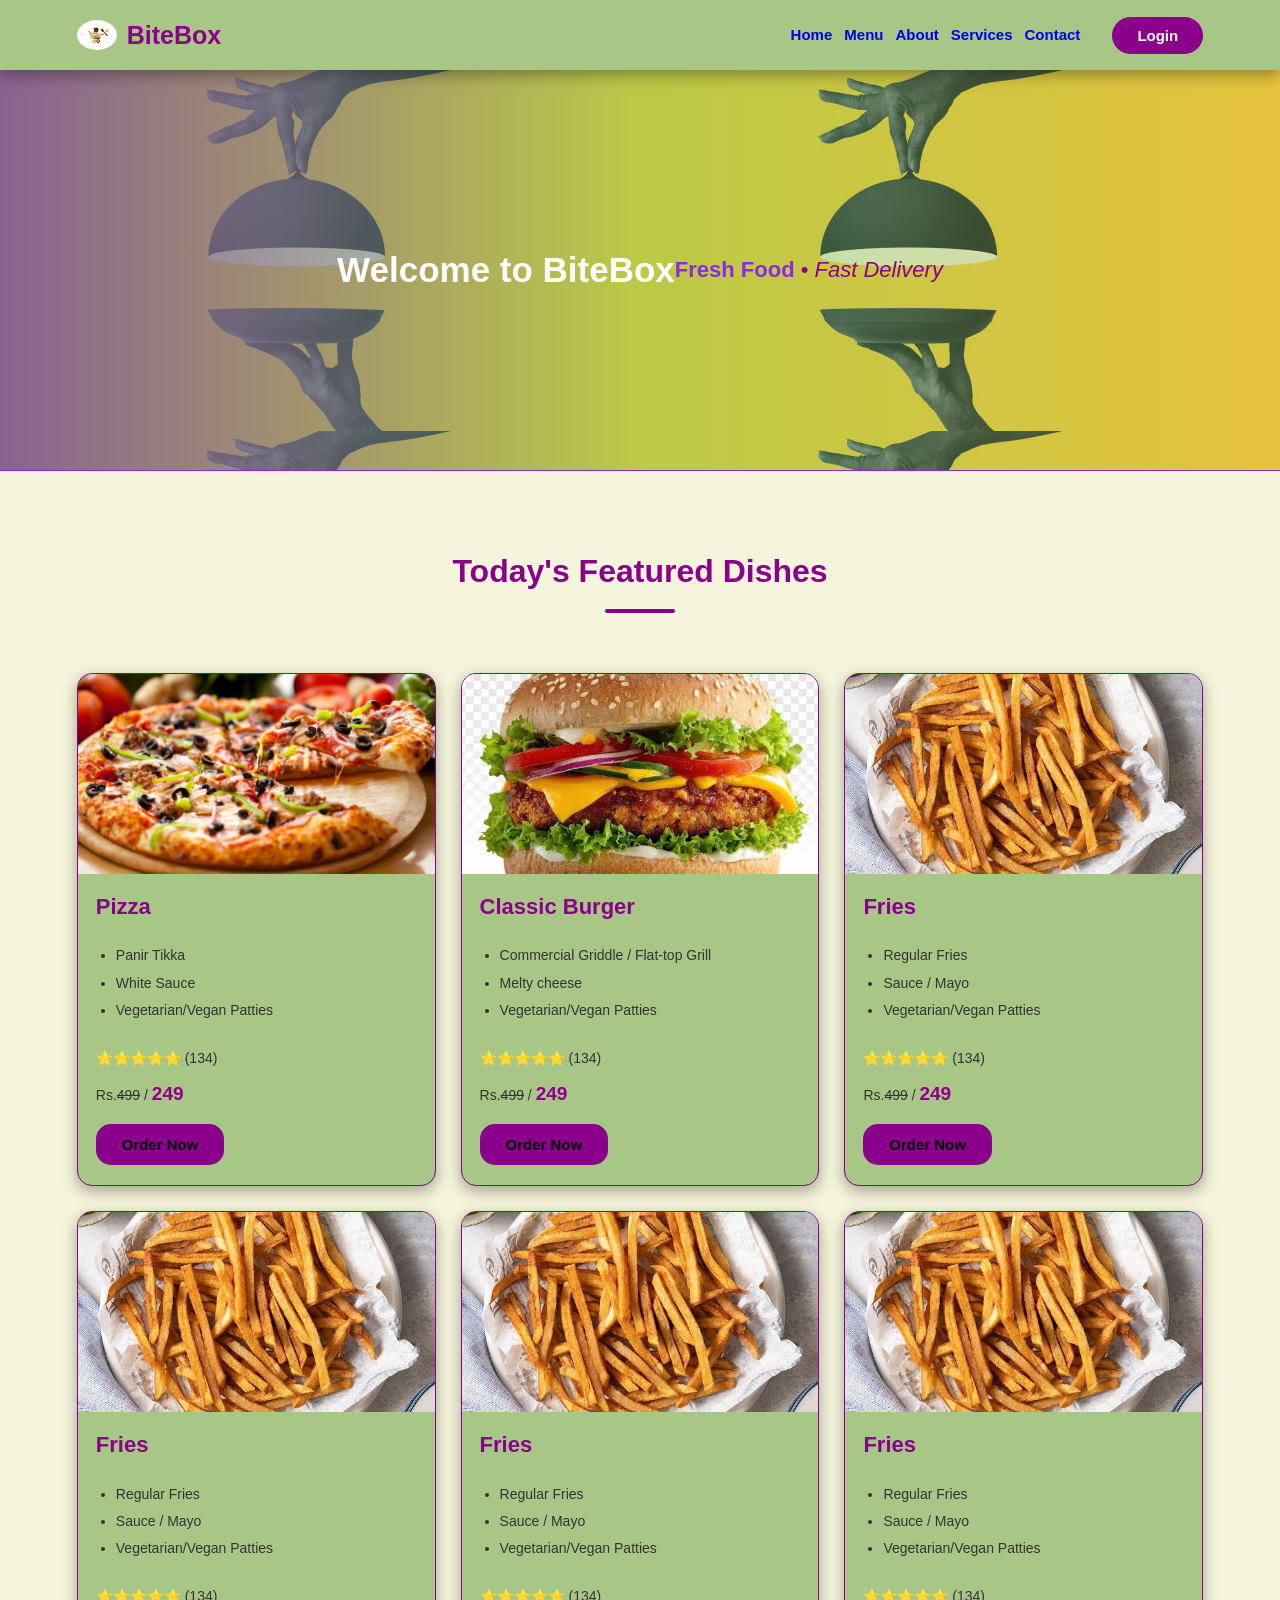
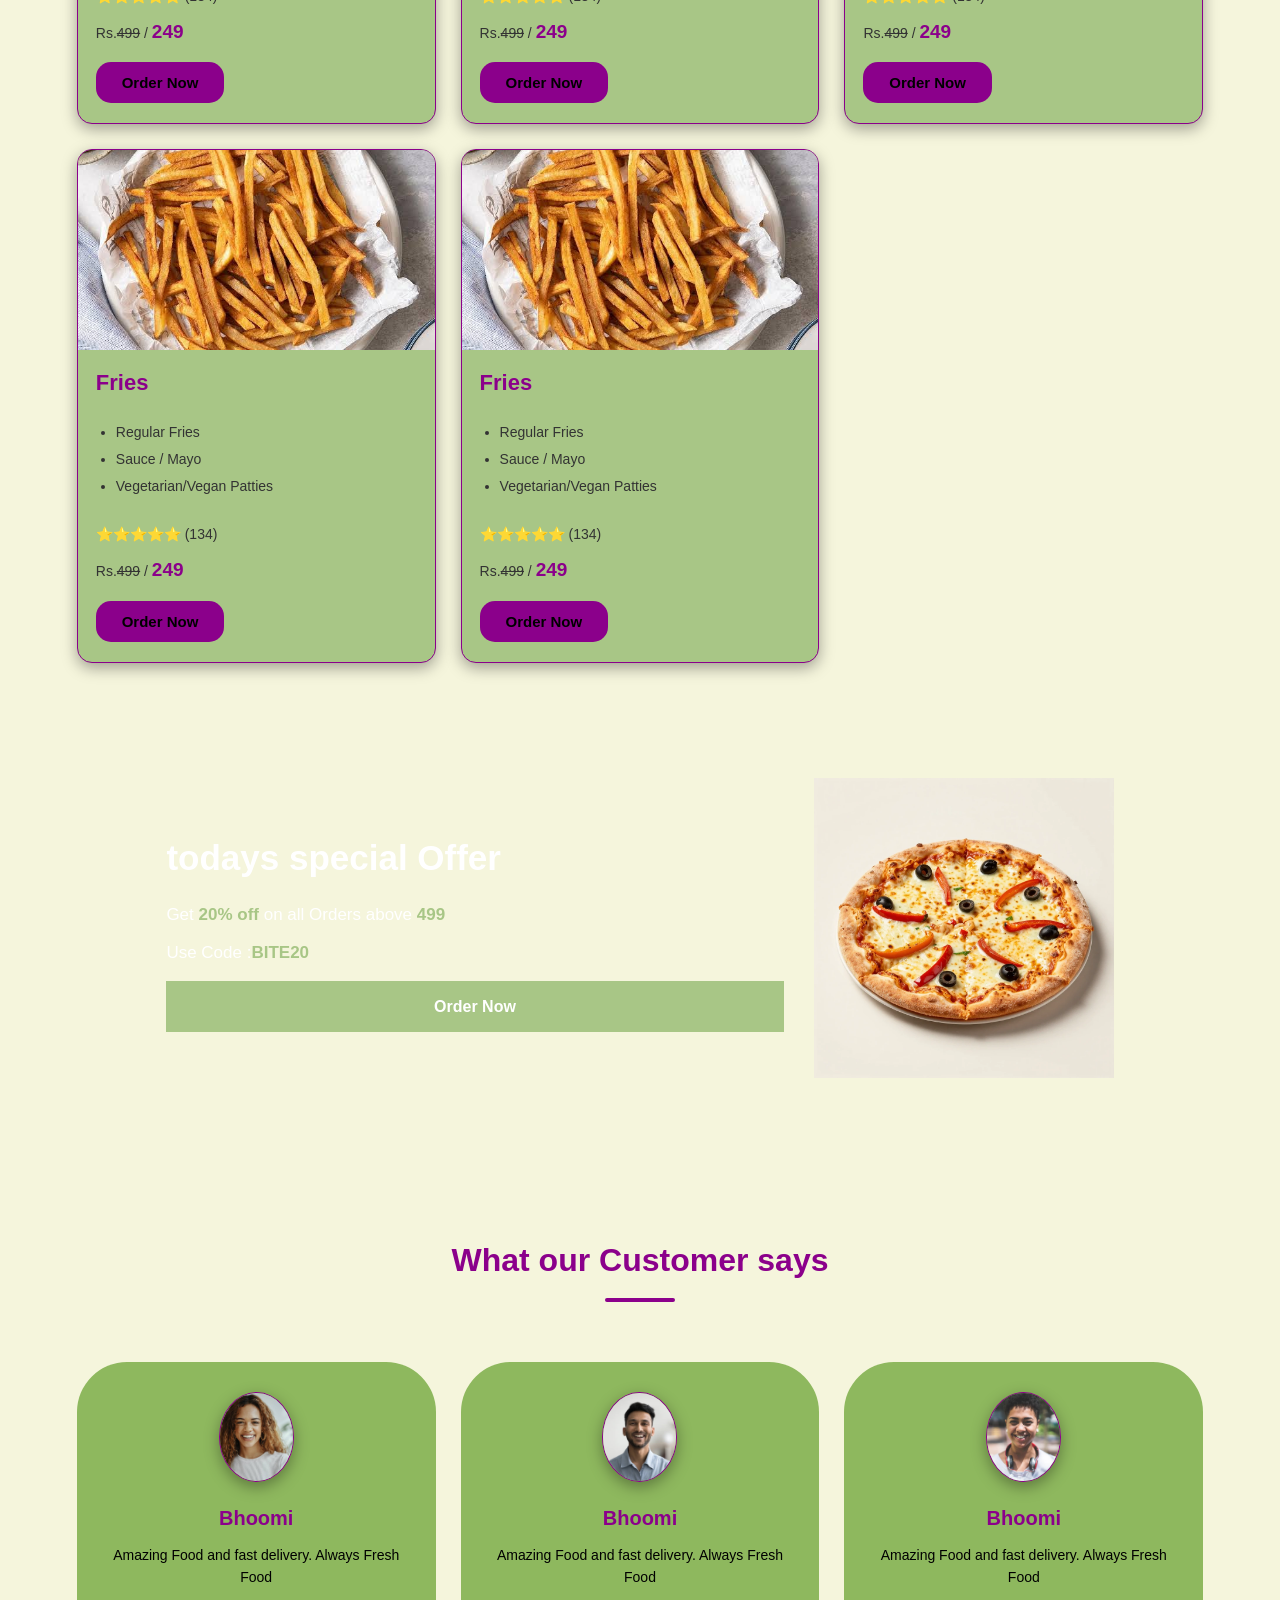
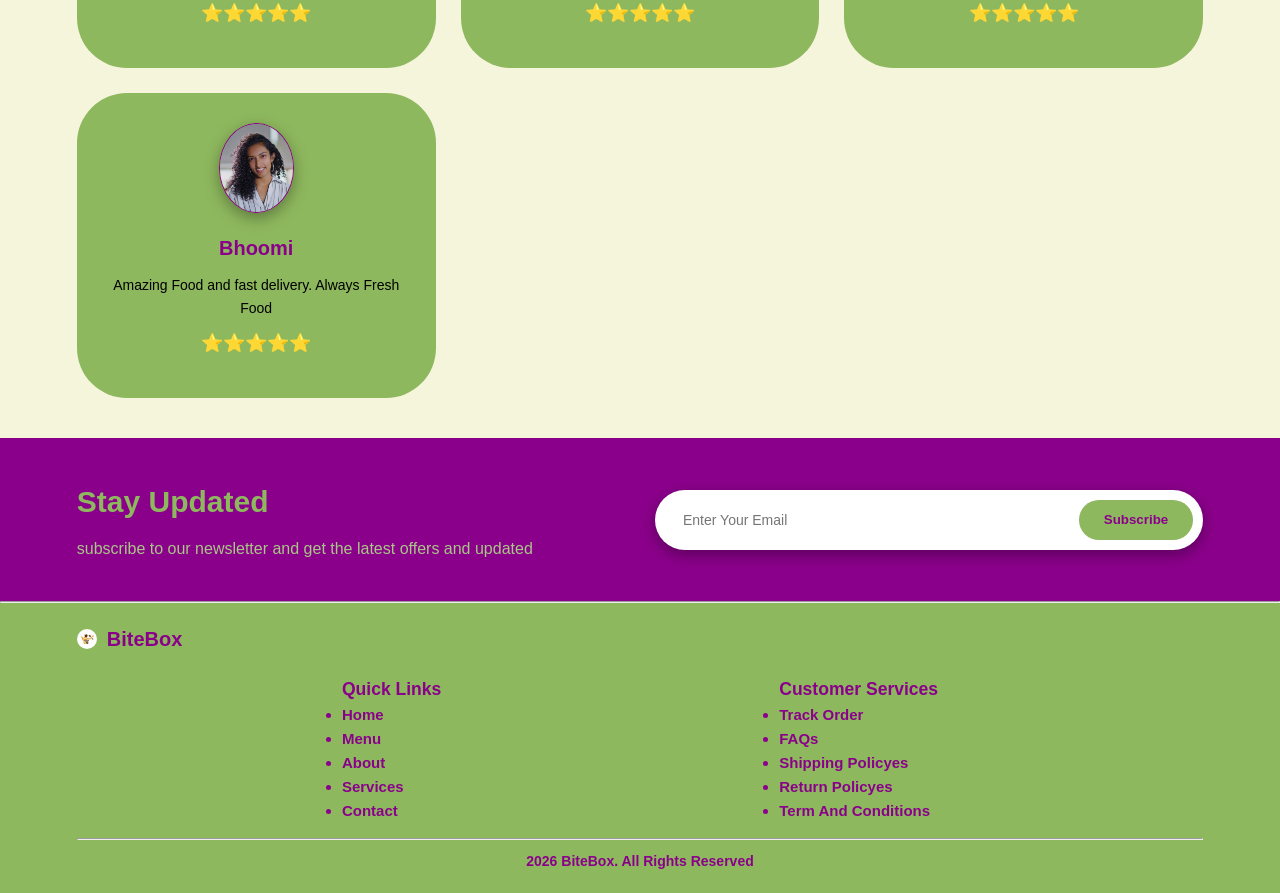
<file: index.html>
<!DOCTYPE html>
<html lang="en">

<head>
    <meta charset="UTF-8">
    <meta name="viewport" content="width=device-width, initial-scale=1.0">
    <title>BiteBox</title>
    <link rel="stylesheet" href="./css/root.css">
   
</head>

<body>
    <!-- Restaurant Name -->



    <nav class="navbar-container">
        <div class="navbar">
            <h1 class="logo"><img src="./assets/images/logo.jpg" height="30" width="40"><span>BiteBox</span></h1>
           
            <div class="navlinks">
            <a class="navlink" href="index.html">Home</a>
            
            <a class="navlink" href="Menu.html">Menu</a>
            
            <a class="navlink" href="About.html">About</a>
        
            
            <a  class="navlink" href="Services.html"> Services</a>
            
            <a class="navlink" href="Contact.html">Contact</a>


            <a  href="./Login.html" class="login-link"><button  class="btn">Login</button></a>

            </div>

        </div>
    </nav>


    <main>
        <section class="Welcome-Section">
            <!-- Welcome Section -->

            <h2 class="heading">Welcome to BiteBox</h2>
            <p class="para">
                <strong>Fresh Food</strong>
                •
                <em>Fast Delivery</em>
            </p>
        </section>

      

        <!--Todays Featured Dishes -->

        <hr>

        <section  class="featured-section">
            <h2 class="section-title">Today's Featured Dishes</h2>
            <div class="card">
                <img src="./assets/images/pizzaindex.jpg" alt="Pizza" height="300" width="300" class="img">
                <h2>Pizza</h2>
                <p class="dis">
                <ul>
                    <li> Panir Tikka</li>
                    <li>White Sauce</li>
                    <li>Vegetarian/Vegan Patties</li>
                </ul>
                </p>
                <p class="dis"><span>⭐⭐⭐⭐⭐</span> (134)</p>
                <p class="price">Rs.<del>499</del> / <strong>249</strong></p>
                <button class="button">Order Now</button>
            </div>
            <div class="card">
                <img src="./assets/images/burgerindex.jpg" alt="Pizza" height="300" width="300" class="img">
                <h2>Classic Burger</h2>
                <p>
                <ul>
                    <li>Commercial Griddle / Flat-top Grill</li>
                    <li>Melty cheese</li>
                    <li>Vegetarian/Vegan Patties</li>

                </ul>
                </p>
                <p><span>⭐⭐⭐⭐⭐</span> (134)</p>
                <p class="price">Rs.<del>499</del> / <strong>249</strong></p>
                <button class="button">Order Now</button>
            </div>
            <div class="card">
                <img src="./assets/images/friesindex.jpg" alt="Pizza" height="300" width="300" class="img">
                <h2>Fries</h2>
                <p>
                <ul>
                    <li>Regular Fries</li>
                    <li>Sauce / Mayo</li>
                    <li>Vegetarian/Vegan Patties</li>

                </ul>
                </p>
                <p><span>⭐⭐⭐⭐⭐</span> (134)</p>
                <p class="price">Rs.<del>499</del> / <strong>249</strong></p>
                <button class="button">Order Now</button>
            </div>


            <div class="card">
                <img src="./assets/images/friesindex.jpg" alt="Pizza" height="300" width="300"class="img">
                <h2>Fries</h2>
                <p>
                <ul>
                    <li>Regular Fries</li>
                    <li>Sauce / Mayo</li>
                    <li>Vegetarian/Vegan Patties</li>

                </ul>
                </p>
                <p><span>⭐⭐⭐⭐⭐</span> (134)</p>
                <p class="price">Rs.<del>499</del> / <strong>249</strong></p>
                <button class="button">Order Now</button>
            </div>


            <div class="card">
                <img src="./assets/images/friesindex.jpg" alt="Pizza" height="300" width="300" class="img">
                <h2>Fries</h2>
                <p>
                <ul>
                    <li>Regular Fries</li>
                    <li>Sauce / Mayo</li>
                    <li>Vegetarian/Vegan Patties</li>

                </ul>
                </p>
                <p><span>⭐⭐⭐⭐⭐</span> (134)</p>
                <p class="price">Rs.<del>499</del> / <strong>249</strong></p>
                <button class="button">Order Now</button>
            </div>


            <div class="card">
                <img src="./assets/images/friesindex.jpg" alt="Pizza" height="300" width="300" class="img">
                <h2>Fries</h2>
                <p>
                <ul>
                    <li>Regular Fries</li>
                    <li>Sauce / Mayo</li>
                    <li>Vegetarian/Vegan Patties</li>

                </ul>
                </p>
                <p><span>⭐⭐⭐⭐⭐</span> (134)</p>
                <p class="price">Rs.<del>499</del> / <strong>249</strong></p>
                <button class="button">Order Now</button>
            </div>


            <div class="card">
                <img src="./assets/images/friesindex.jpg" alt="Pizza" height="300" width="300" class="img">
                <h2>Fries</h2>
                <p>
                <ul>
                    <li>Regular Fries</li>
                    <li>Sauce / Mayo</li>
                    <li>Vegetarian/Vegan Patties</li>

                </ul>
                </p>
                <p><span>⭐⭐⭐⭐⭐</span> (134)</p>
                <p class="price">Rs.<del>499</del> / <strong>249</strong></p>
                <button class="button">Order Now</button>
            </div>


            <div class="card">
                <img src="./assets/images/friesindex.jpg" alt="Pizza" height="300" width="300" class="img">
                <h2>Fries</h2>
                <p>
                <ul>
                    <li>Regular Fries</li>
                    <li>Sauce / Mayo</li>
                    <li>Vegetarian/Vegan Patties</li>

                </ul>
                </p>
                <p><span>⭐⭐⭐⭐⭐</span> (134)</p>
                <p class="price">Rs.<del>499</del> / <strong>249</strong></p>
                <button class="button">Order Now</button>
            </div>



        </section>

        <!--  -->

        <!--Todays Special Offers -->
        <section class="offer-section">
            <!-- offer content -->
            <div class="offer-content">
                <h2>todays special Offer</h2>
                <p>Get <Strong>20% off</Strong> on all Orders above <strong>499</strong></p>
                <p>Use Code :<strong>BITE20</strong></p>
                <a href="./Menu.html">Order Now</a>
            </div>
            <!-- offer image -->
            <div offer-image>
                <img src="./assets/images/pizza.png" alt="pizza ofer " height="300" width="300">

            </div>
        </section>

        <!-- reviews  -->

        <section class="review-section"> 
            <h2 class="section-title">What our Customer says</h2>
            <!-- first review -->

            <div class="review-card">
                <img src="./assets/images/cus1.jpg" alt="customer image">
                <h3>bhoomi </h3>
                <p>Amazing Food and fast delivery. Always Fresh Food</p>
                <p><span>⭐⭐⭐⭐⭐</span></p>
            </div>

            <!-- second review -->
            <div class="review-card">
                <img src="./assets/images/cus3.jpg" alt="customer image">
                <h3>bhoomi </h3>
                <p>Amazing Food and fast delivery. Always Fresh Food</p>
                <p><span>⭐⭐⭐⭐⭐</span></p>
            </div>

            <!-- third review -->
            <div class="review-card">
                <img src="./assets/images/cus2.jpg" alt="customer image">
                <h3>bhoomi </h3>
                <p>Amazing Food and fast delivery. Always Fresh Food</p>
                <p><span>⭐⭐⭐⭐⭐</span></p>
            </div>

            <!-- fourth review -->
            <div class="review-card">
                <img src="./assets/images/cus4.jpg" alt="customer image">
                <h3>bhoomi </h3>
                <p>Amazing Food and fast delivery. Always Fresh Food</p>
                <p><span>⭐⭐⭐⭐⭐</span></p>
            </div>

        </section>

        <!-- news letter section -->

        <section class="newsletter-section">
            <div class="newsletter-content">
                <h2>Stay Updated </h2>
                <p> subscribe to our newsletter and get the latest offers and updated</p>
            </div>

            <div class="newsletter-form">
                <form>
                    <input type="email" placeholder="Enter Your Email">
                    <button type="submit">Subscribe</button>

                </form>
            </div>
        </section>


    </main>
    <hr>
    <!-- footer section -->
    <footer class="footer-section">
        <div>
            <div>
                <h3 class="footer-logo"><img src="./assets/images/logo.jpg" alt="Food logo" height="20" width="20"><span>BiteBox</span></h3>
            </div>
        </div>
     <div class="footer-div">
        <div>
            <h3>Quick Links</h3>
            <ul>

                <li><a href="./index.html"> Home</a></li>
                <li><a href="./Menu.html"> Menu</a></li>
                <li><a href="./About.html">About</a></li>
                <li><a href="./Services.html"> Services</a></li>
                <li><a href="./Contact.html"> Contact</a></li>
            </ul>
        </div>
        <!-- link two -->
        <div>
            <h3>
                Customer Services
            </h3>
            <ul>
                <li>Track Order</li>
                <li>FAQs </li>
                <li>Shipping Policyes </li>
                <li>Return Policyes </li>
                <li>Term And Conditions </li>

            </ul>
        </div>
    </div>
        <hr>
        
        <p class="footer-last">2026 BiteBox. All Rights Reserved</p>
    </footer>



</body>

</html>
</file>
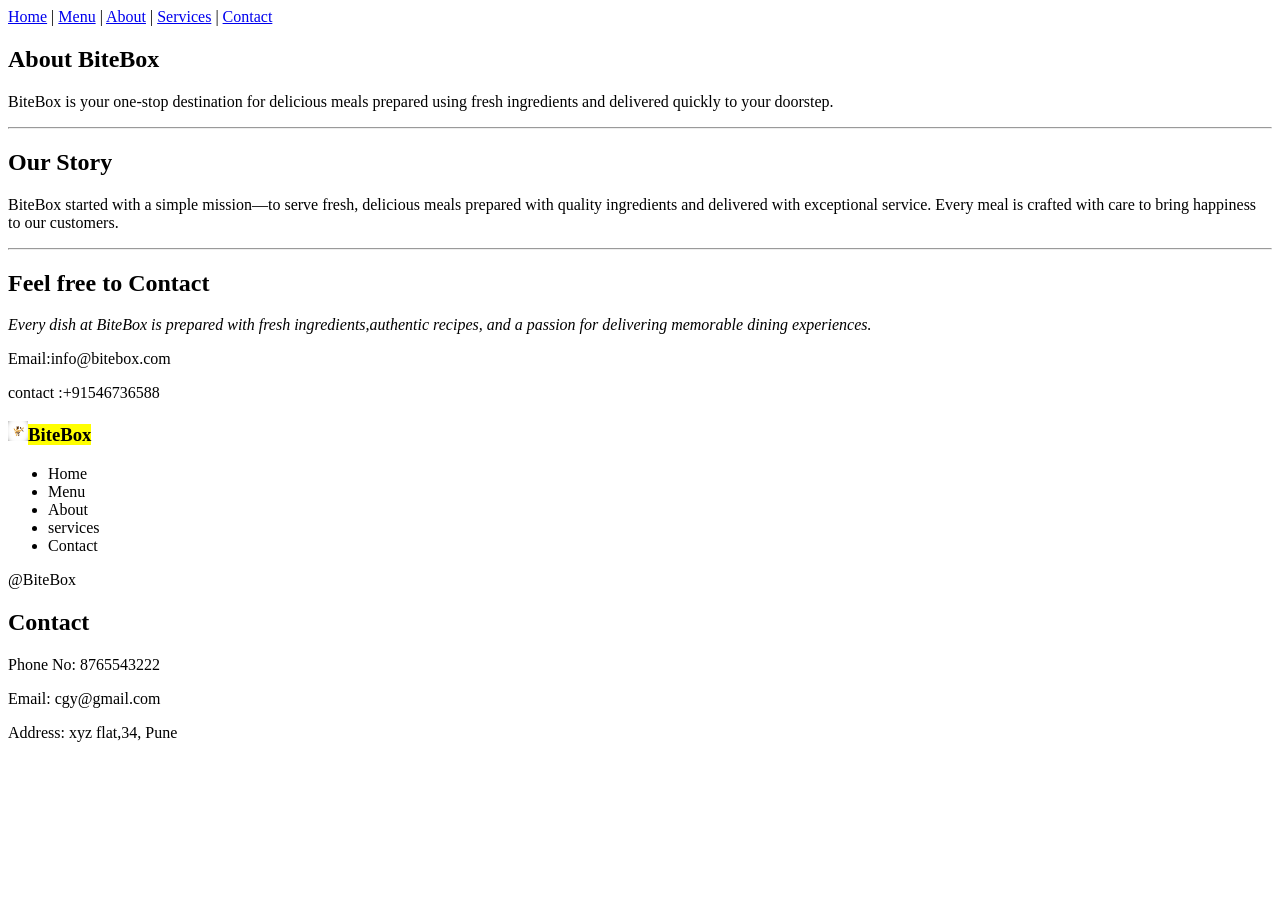
<file: About.html>
<!DOCTYPE html>
<html lang="en">
<head>
    <meta charset="UTF-8">
    <meta name="viewport" content="width=device-width, initial-scale=1.0">
    <title>BiteBox-About</title>
</head>
<body>
    <nav>
        <div>
       <a href="index.html">Home</a>
        |
       <a href="menu.html">Menu</a>
       |
       <a href="about.html">About</a>
       |
       <a href="Services.html"> Services</a>
       |
       <a href="contact.html">Contact</a>
       
       </div>
    </nav>
    
    <main>
     
     <!-- About section -->
  <section>
    
    <h2>About BiteBox</h2>
    <p>
        BiteBox is your one-stop destination for delicious meals prepared using fresh 
        ingredients and delivered quickly to your doorstep.
    </p>
   </section>

    <!--Restaurant Story -->
     <section>
    <hr>
    <h2> Our Story </h2>

    <p>
        BiteBox started with a simple mission—to serve fresh, delicious meals
        prepared with quality ingredients and delivered with exceptional
        service. Every meal is crafted with care to bring happiness to our
        customers.
    </p>
    </section>


    <!-- Chef's Message-->

    <section>
    <hr>
    <h2>Feel free to Contact </h2>
    <p>
        <em>
            Every dish at BiteBox is prepared with fresh ingredients,authentic recipes,
            and a passion for delivering memorable dining experiences.
        </em>
        <div>
            <p>Email:info@bitebox.com</p>
            <p>contact :+91546736588</p>
        </div>
    </p>
    </section>

</main>
  <footer>
        <div>
            <div>
                <h3><img src="./assets/images/logo.jpg" alt="Food logo" height="20" width="20"><mark>BiteBox</mark></h3>
            </div>
        </div>
        <div>
            <ul>
                <li>Home</li>
                <li>Menu</li>
                <li>About</li>
                <li>services</li>
                <li>Contact</li>
            </ul>
        </div>
        <div>
            <div>
                @BiteBox
            </div>
            <div>
                <h2>Contact</h2>
                <p>Phone No: 8765543222</p>
                <p>Email: cgy@gmail.com </p>
                <p>Address: xyz flat,34, Pune</p>
            </div>
        </div>
    </footer>



</body>
</html>
</file>
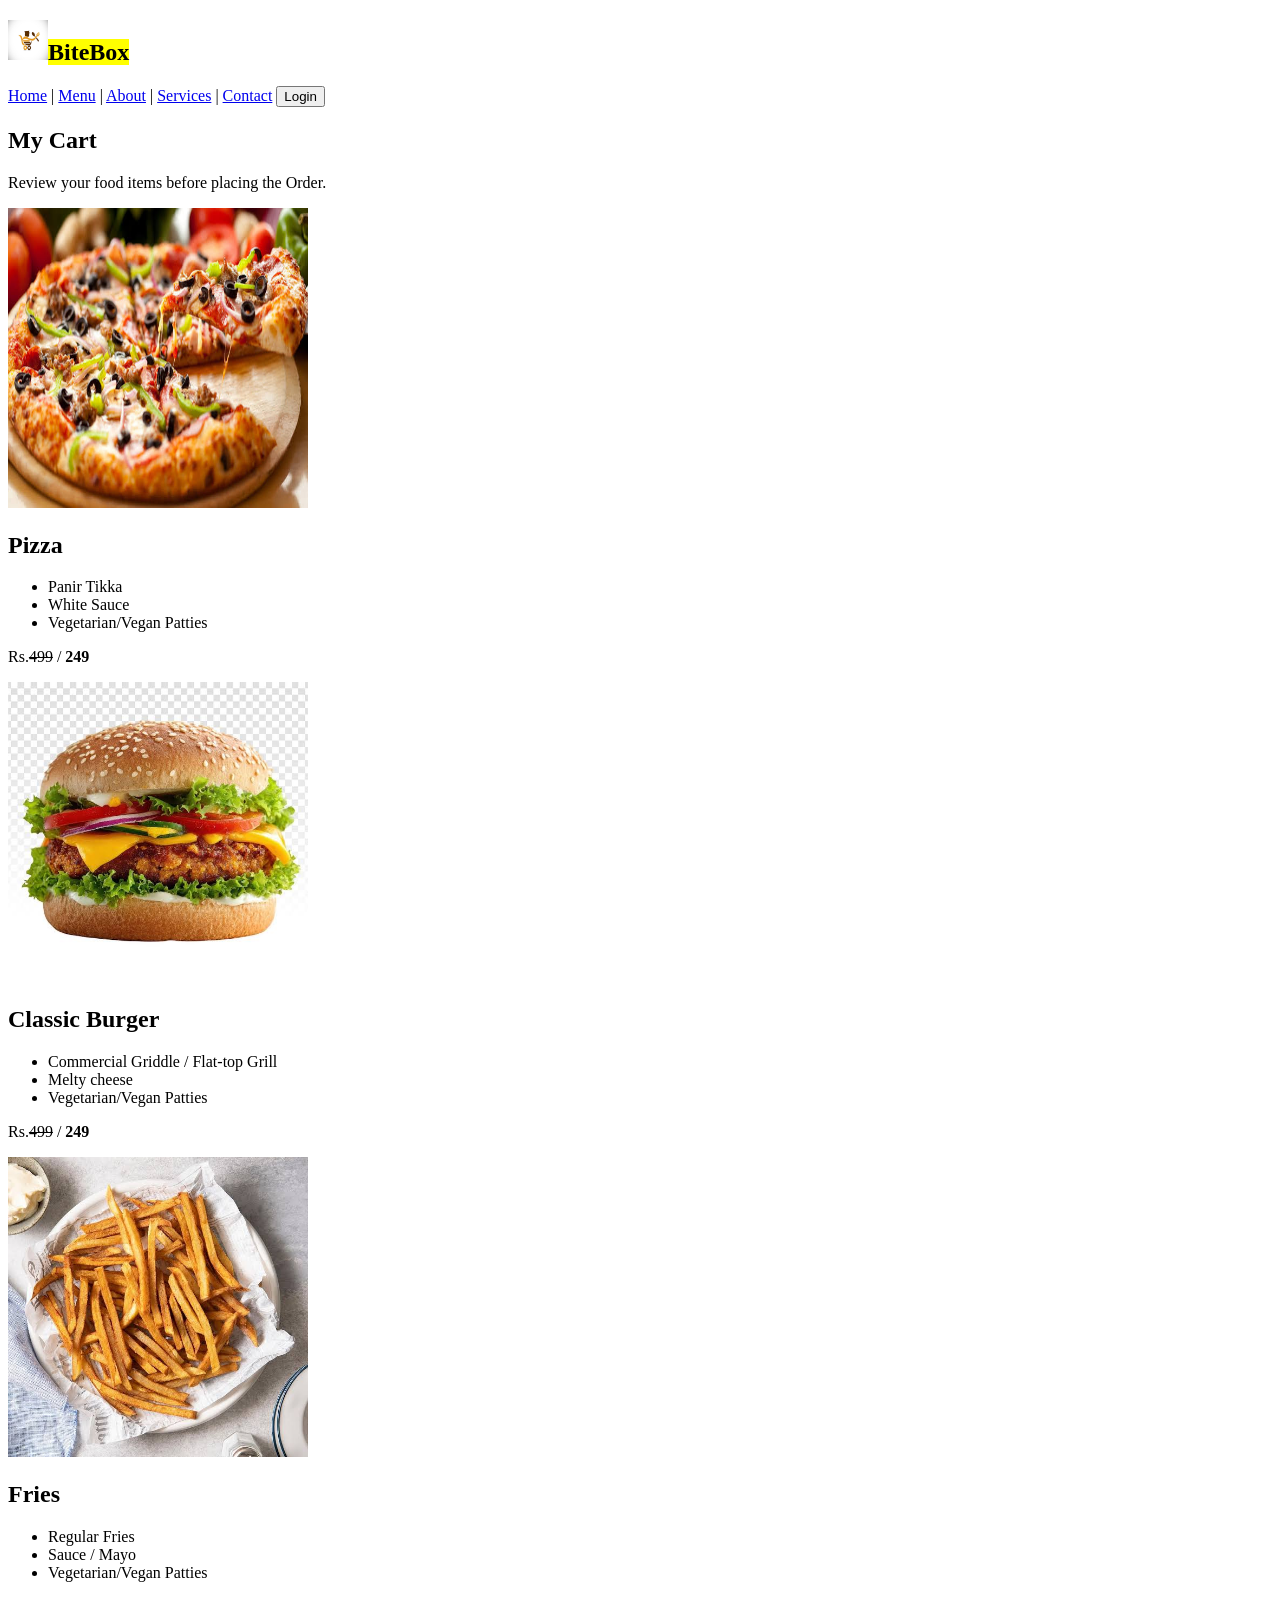
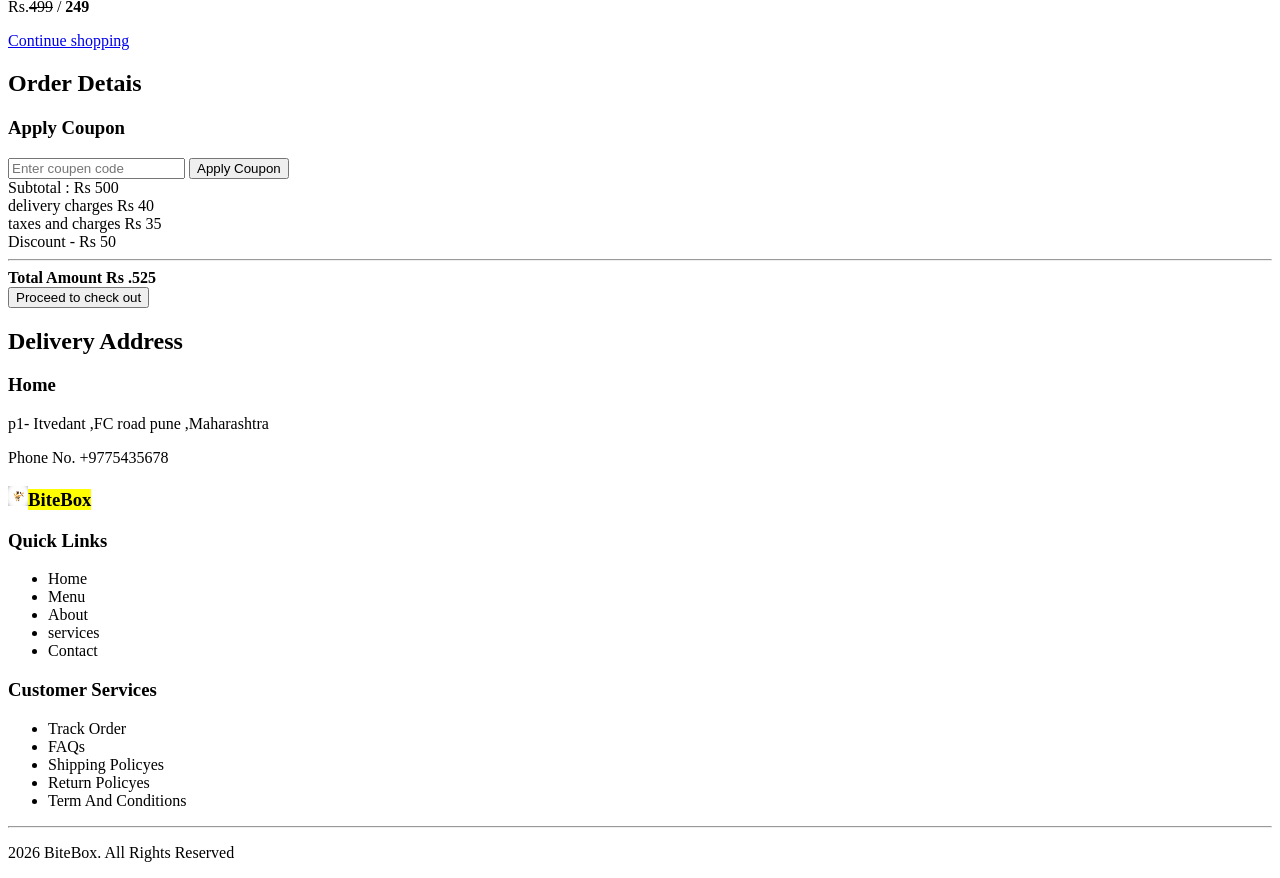
<file: cart.html>
<!DOCTYPE html>
<html lang="en">

<head>
    <meta charset="UTF-8">
    <meta name="viewport" content="width=device-width, initial-scale=1.0">
    <title>Document</title>
</head>

<body>
    <header>
        <nav>
        <div>
            <h1><img src="./assets/images/logo.jpg" height="40" width="40"><mark>BiteBox</mark></h1>
            <a href="index.html">Home</a>
            |
            <a href="Menu.html">Menu</a>
            |
            <a href="About.html">About</a>
            |
            <a href="Services.html"> Services</a>
            |
            <a href="Contact.html">Contact</a>


            <a href="./Login.html"><button>Login</button></a>


        </div>
    </nav>


    </header>

    <!-- main section -->
    <main>

        <section>
            <h2>My Cart</h2>
            <p>Review your food items before placing the Order.</p>

            <!-- cart itmes -->

            <div>
                <!-- food item one -->
                <article>
                    <img src="./assets/images/pizzaindex.jpg" alt="Pizza" height="300" width="300">
                    <h2>Pizza</h2>
                    <p>
                    <ul>
                        <li> Panir Tikka</li>
                        <li>White Sauce</li>
                        <li>Vegetarian/Vegan Patties</li>
                    </ul>
                    </p>
                    <p>Rs.<del>499</del> / <strong>249</strong></p>

                </article>

                <!-- second food  -->
                <article>
                  <img src="./assets/images/burgerindex.jpg" alt="Pizza" height="300" width="300">
                <h2>Classic Burger</h2>
                <p>
                <ul>
                    <li>Commercial Griddle / Flat-top Grill</li>
                    <li>Melty cheese</li>
                    <li>Vegetarian/Vegan Patties</li>

                </ul>
            </p>
                <p>Rs.<del>499</del> / <strong>249</strong></p>
                

                </article>

                <!-- third -->
                 <article>
                    <img src="./assets/images/friesindex.jpg" alt="Pizza" height="300" width="300">
                <h2>Fries</h2>
                <p>
                <ul>
                    <li>Regular Fries</li>
                    <li>Sauce / Mayo</li>
                    <li>Vegetarian/Vegan Patties</li>

                </ul>
                </p>
                
                <p>Rs.<del>499</del> / <strong>249</strong></p>
                
                 </article>
            </div>

            <a href="./Menu.html"> Continue shopping</a>
        </section>

<!-- order Summery -->
        <section>

            <h2>Order Detais</h2>
            <!-- cupon section -->
             <div>
                <h3>Apply Coupon</h3>
                <input type="text " placeholder="Enter coupen code">
                <button>Apply Coupon</button>
             </div>

             <div>
                <div>
                    <span>  Subtotal :</span>
                    <span>Rs 500</span>
                </div>

                <div>
                    <span>delivery charges</span>
                    <span>Rs 40</span>
                </div>
                <div>
                    <span>taxes and charges</span>
                    <span> Rs 35</span>
                </div>

                <div>
                    <span>Discount</span>
                    <span>- Rs 50</span>
                </div>

                <hr>
                 
                <div>
                    <strong>Total Amount </strong>
                <strong>Rs .525 </strong>
             </div>

             <button>Proceed to check out</button>
        </section>

    <!-- delivery section -->
        <section>
            <h2>Delivery Address</h2>

            <div>
                <h3>Home</h3>
                <p>p1- Itvedant ,FC road pune ,Maharashtra   </p>
                <p>Phone No. +9775435678</p>
            </div>
        </section>
    </main>


      <footer>
        <div>
            <div>
                <h3><img src="./assets/images/logo.jpg" alt="Food logo" height="20" width="20"><mark>BiteBox</mark></h3>
            </div>
        </div>
        <div>
            <h3>Quick Links</h3>
            <ul>

                <li> <a href="./index.html"></a>Home</li>
                <li><a href="./Menu.html"></a>Menu</li>
                <li><a href="./About.html"></a>About</li>
                <li><a href="./Services.html"></a>services</li>
                <li><a href="./Contact.html"></a>Contact</li>
            </ul>
        </div>
        <!-- link two -->
        <div>
            <h3>
                Customer Services
            </h3>
            <ul>
                <li>Track Order</li>
                <li>FAQs </li>
                <li>Shipping Policyes </li>
                <li>Return Policyes </li>
                <li>Term And Conditions </li>

            </ul>
        </div>
        <hr>
        
        <p>2026 BiteBox.  All Rights Reserved</p>
    </footer>

</body>

</html>
</file>
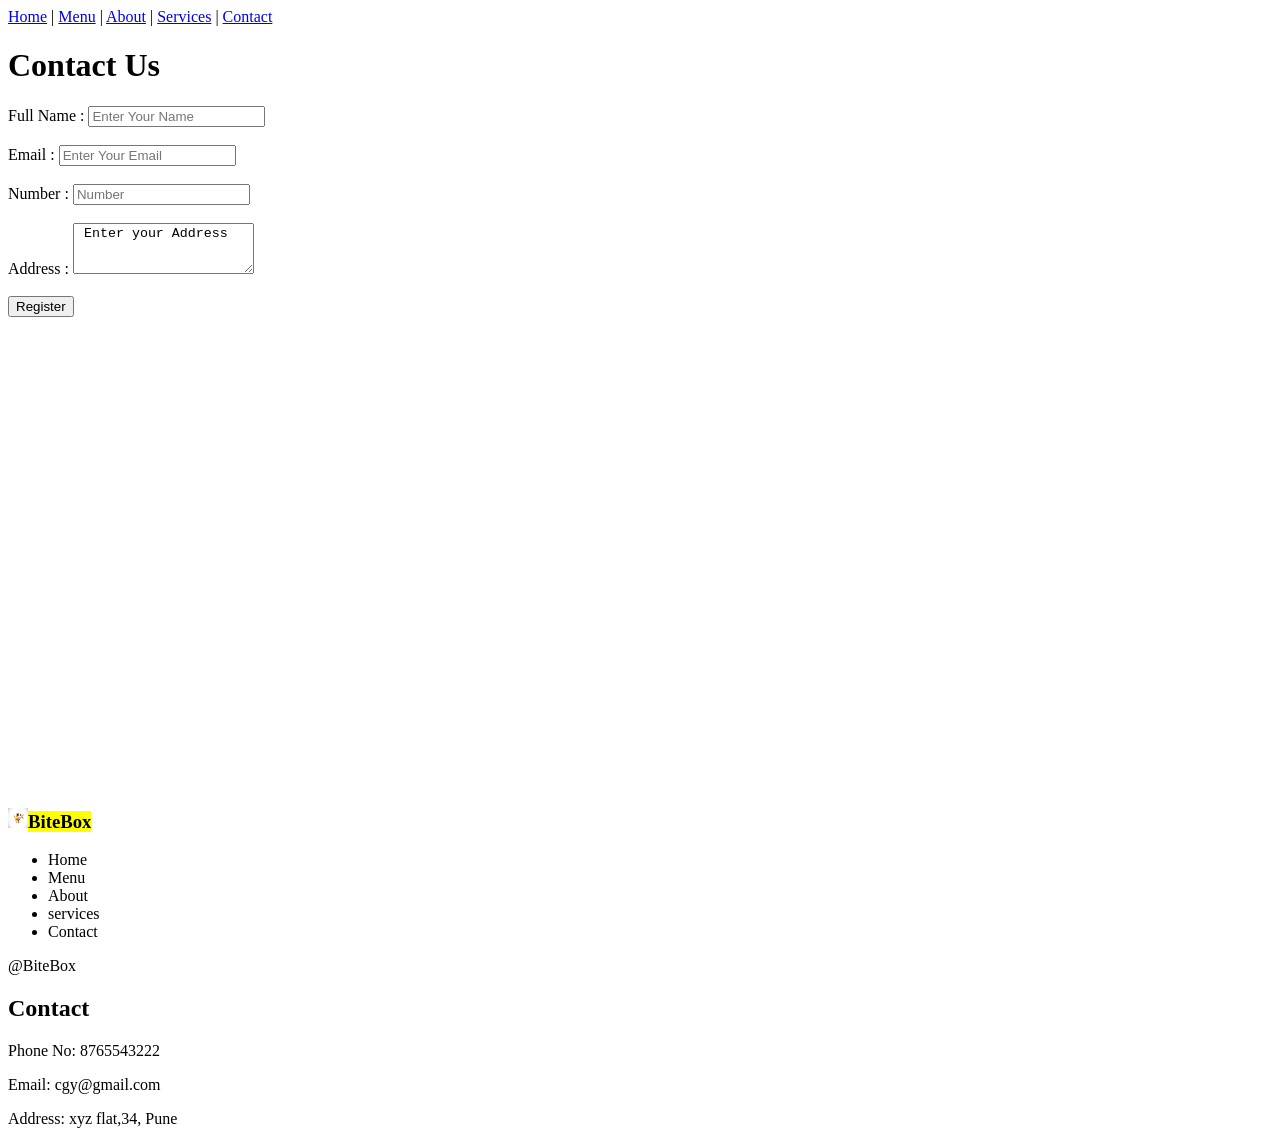
<file: Contact.html>
<!DOCTYPE html>
<html lang="en">

<head>
    <meta charset="UTF-8">
    <meta name="viewport" content="width=device-width, initial-scale=1.0">
    <title>BiteBox-Contact</title>
</head>

<body>
    <nav>
        <div>
            <a href="index.html">Home</a>
            |
            <a href="Menu.html">Menu</a>
            |
            <a href="About.html">About</a>
            |
            <a href="Services.html"> Services</a>
            |
            <a href="Contact.html">Contact</a>

        </div>
    </nav>
    <main>
        <div>

            <div>
                <form>
                    <h1> Contact Us </h1>
                    <label for=""> Full Name : </label>
                    <input type="text" placeholder="Enter Your Name" required />
                    <br><br>

                    <label for="Email"> Email :</label>
                    <input type="email" placeholder="Enter Your Email" required>
                    <br><br>

                    <label for="number">Number :</label>
                    <input type="number" placeholder="Number" required>
                    <br><br>

                    <label>Address : </label>
                    <textarea cols="20" rows="3"> Enter your Address</textarea>
                    <br><br>

                    <button type="submit"> Register</button>
                    <br><br>

                </form>

            </div>

            <div>
                <iframe
                    src="https://www.google.com/maps/embed?pb=!1m18!1m12!1m3!1d3783.2055100337866!2d73.83845847372041!3d18.51961296920643!2m3!1f0!2f0!3f0!3m2!1i1024!2i768!4f13.1!3m3!1m2!1s0x3bc2bf3ec1207915%3A0xb73335cd0d52335c!2sItvedant%20-%20Pune!5e0!3m2!1sen!2sin!4v1793683704959!5m2!1sen!2sin"
                    width="600" height="450" style="border:0;" allowfullscreen="" loading="lazy"
                    referrerpolicy="strict-origin-when-cross-origin"></iframe>
            </div>

        </div>
    </main>

    <footer>
        <div>
            <div>
                <h3><img src="./assets/images/logo.jpg" alt="Food logo" height="20" width="20"><mark>BiteBox</mark></h3>
            </div>
        </div>
        <div>
            <ul>
                <li>Home</li>
                <li>Menu</li>
                <li>About</li>
                <li>services</li>
                <li>Contact</li>
            </ul>
        </div>
        <div>
            <div>
                @BiteBox
            </div>
            <div>
                <h2>Contact</h2>
                <p>Phone No: 8765543222</p>
                <p>Email: cgy@gmail.com </p>
                <p>Address: xyz flat,34, Pune</p>
            </div>
        </div>
    </footer>


</body>

</html>
</file>
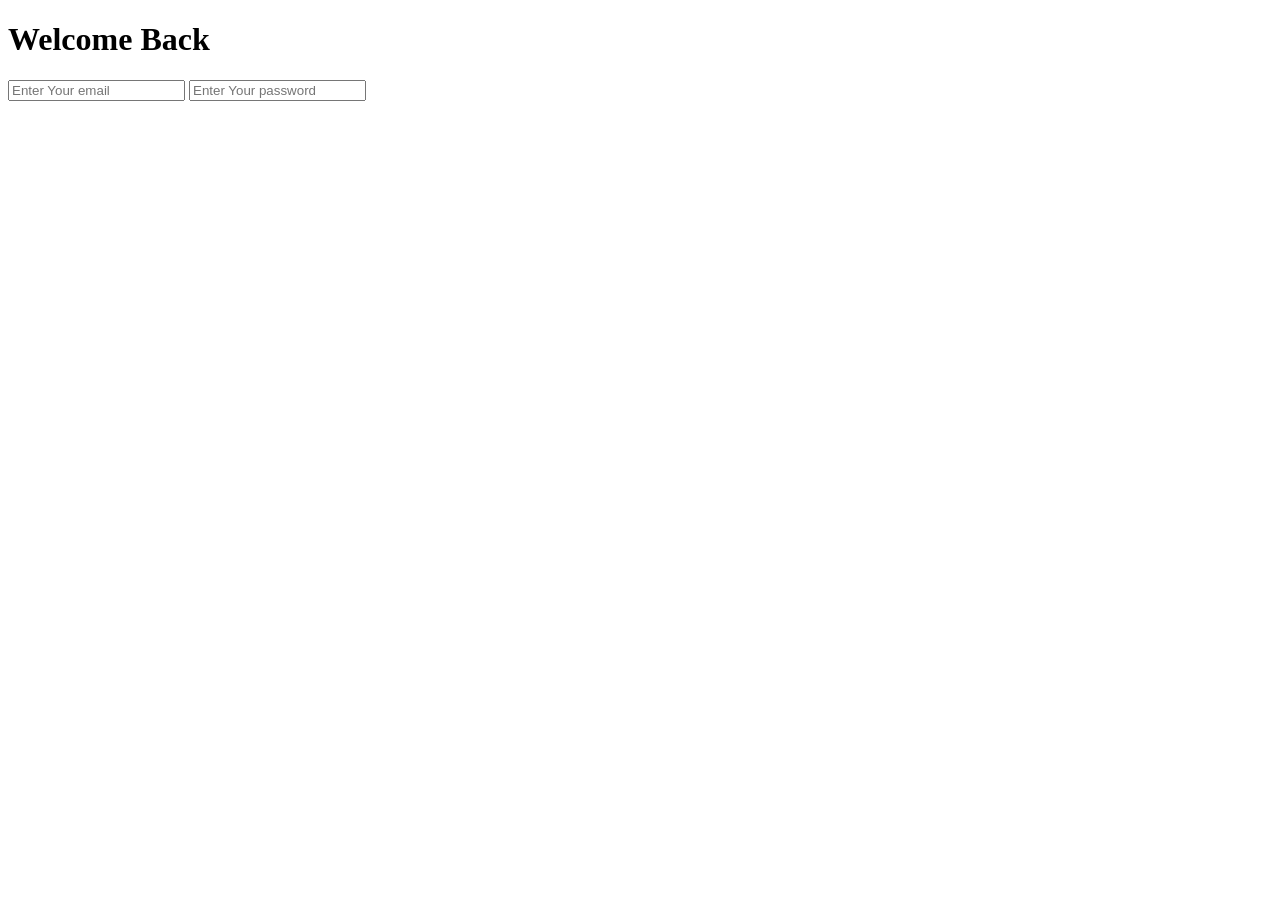
<file: Login.html>
<!DOCTYPE html>
<html lang="en">
<head>
    <meta charset="UTF-8">
    <meta name="viewport" content="width=device-width, initial-scale=1.0">
    <title>BiteBox-Login</title>
</head>
<body>
    <main>
        <div>
            <h1>Welcome Back</h1>
        </div>

        <div>
        <form>
       <input type="email" placeholder="Enter Your email">
        <input type="password" placeholder="Enter Your password">

        </form>
        </div>
    </main>
</body>
</html>
</file>
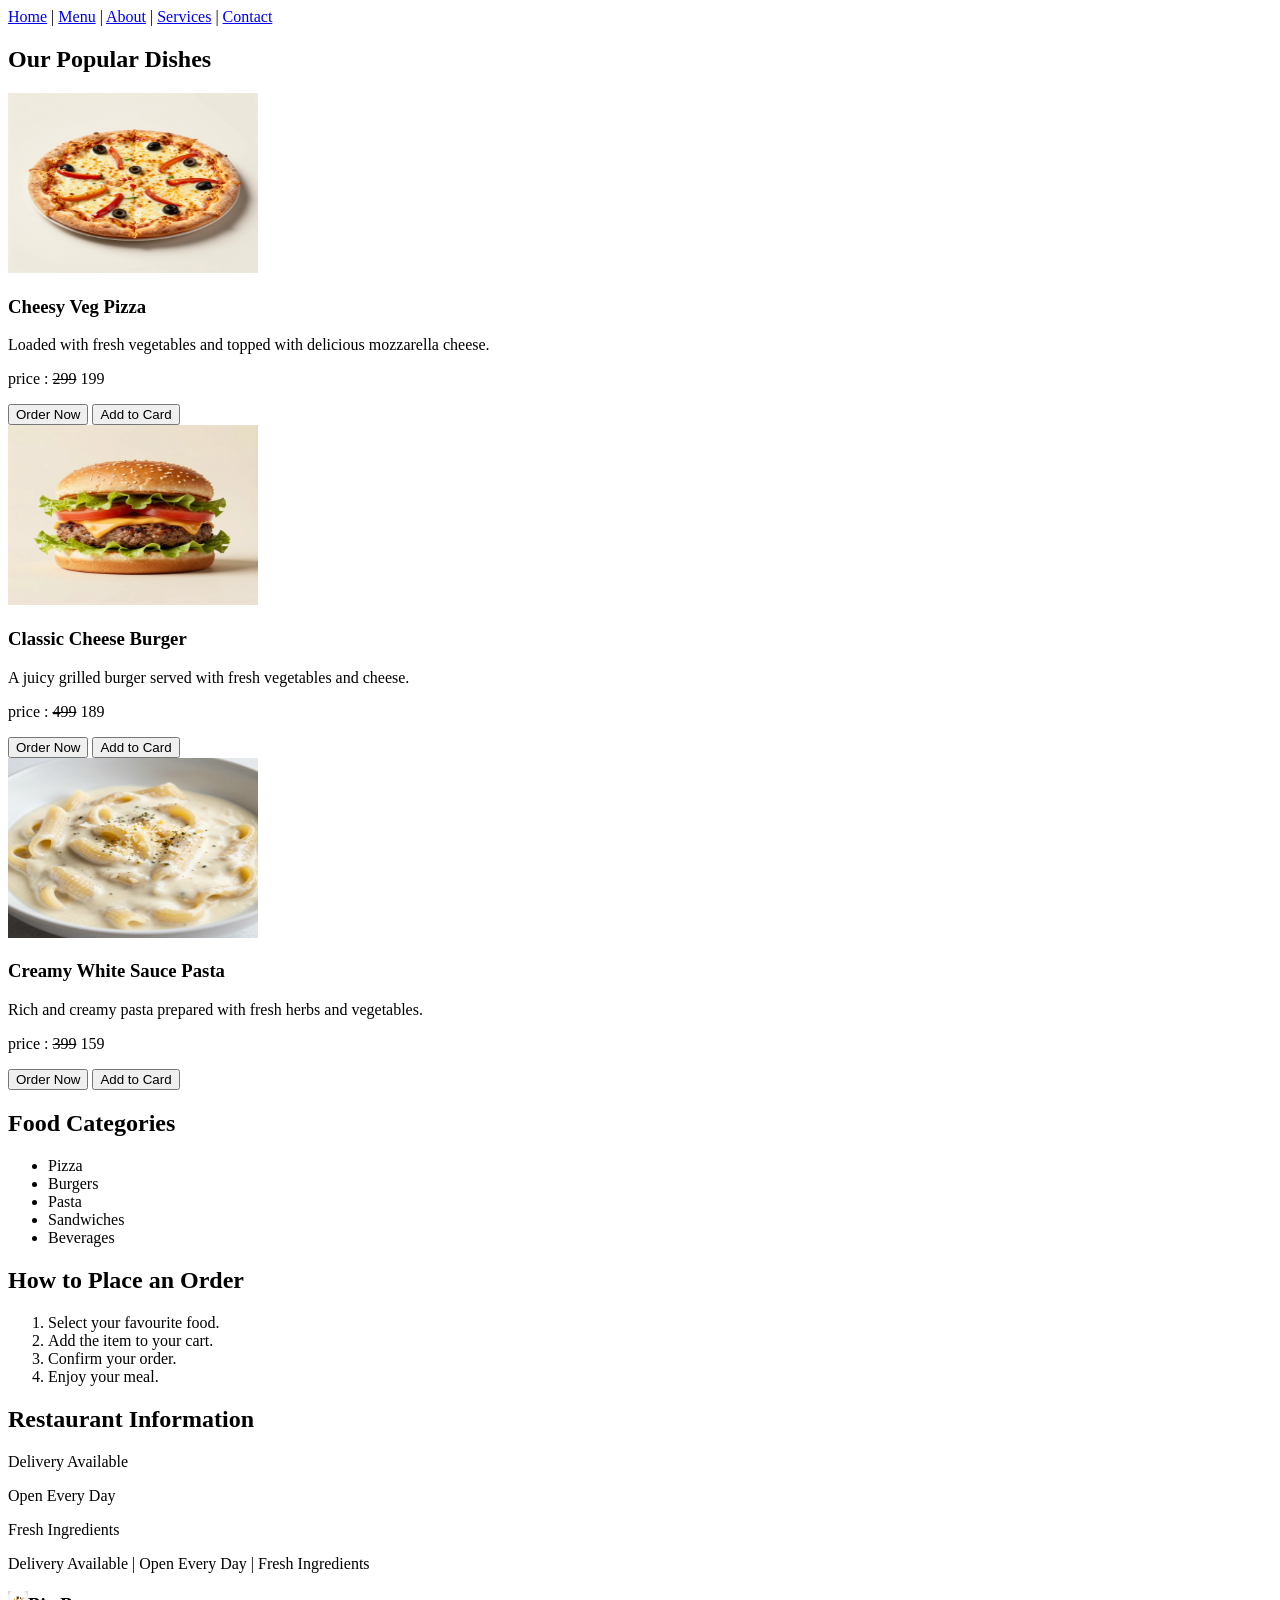
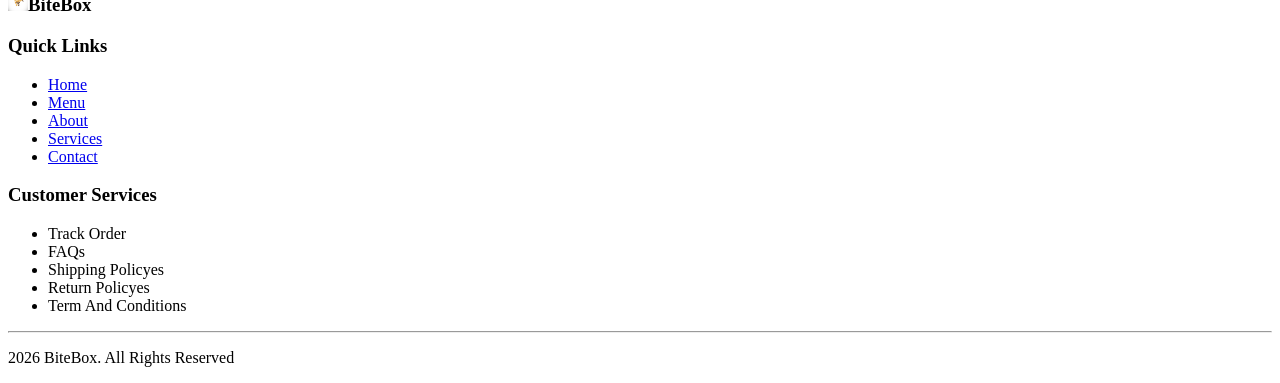
<file: Menu.html>
<!DOCTYPE html>
<html lang="en">

<head>
  <meta charset="UTF-8">
  <meta name="viewport" content="width=device-width, initial-scale=1.0">
  <title>BiteBox-Menu</title>
</head>

<body>
  <nav>
    <div>
      <a href="index.html">Home</a>
      |
      <a href="Menu.html">Menu</a>
      |
      <a href="About.html">About</a>
      |
      <a href="Services.html"> Services</a>
      |
      <a href="Contact.html">Contact</a>
    </div>
  </nav>

  <main>
    <!--Popular dishes-->
    <h2>Our Popular Dishes</h2>
    <div>
      <!--Piza-->
      <div>
        <img src="assets/images/pizza.png" alt="Pizza" width="250" height="180">
        <h3>Cheesy Veg Pizza</h3>
        <p>
          Loaded with fresh vegetables and topped with delicious mozzarella cheese.
        </p>
         <p>price : <del>299</del> 199</p>
        <div>
          <a href="./orderprocessing.html"><button>Order Now</button></a>
          <button>Add to Card</button>
        </div>
      </div>


      <!--Burger-->
      <div>
        <img src="assets/images/burger.png" alt="Pizza" width="250" height="180">
        <h3>Classic Cheese Burger</h3>
        <p>
          A juicy grilled burger served with fresh vegetables and cheese.
        </p>
         <p>price : <del>499</del> 189</p>
        <div>
          <a href="./orderprocessing.html"><button>Order Now</button></a>
          <button>Add to Card</button>
        </div>
      </div>

      <!--Pasta-->
      <div>
        <img src="assets/images/pasta.png" alt="Pizza" width="250" height="180">
        <h3>Creamy White Sauce Pasta</h3>
        <p>
          Rich and creamy pasta prepared with fresh herbs and
          vegetables.
        </p>
         <p>price : <del>399</del> 159</p>
        <div>
          <a href="./orderprocessing.html"><button>Order Now</button></a>
          <button>Add to Card</button>
        </div>
      </div>
    </div>
    <!--Food Categories-->
    <h2>Food Categories</h2>

    <ul>

      <li>Pizza</li>
      <li>Burgers</li>
      <li>Pasta</li>
      <li>Sandwiches</li>
      <li>Beverages</li>

    </ul>

    <h2>How to Place an Order</h2>

    <ol>

      <li>Select your favourite food.</li>
      <li>Add the item to your cart.</li>
      <li>Confirm your order.</li>
      <li>Enjoy your meal.</li>

    </ol>


    <!--Restaurant Information-->
    <!--Using Block elements-->
    <h2>Restaurant Information</h2>

    <p>Delivery Available</p>
    <p>Open Every Day</p>

    <p>Fresh Ingredients</p>

    <!--Using inline elements-->
    <span>Delivery Available</span>

    <span> | </span>

    <span>Open Every Day</span>

    <span> | </span>

    <span>Fresh Ingredients</span>
  </main>

  <footer class="footer-section">
        <div>
            <div>
                <h3 class="footer-logo"><img src="./assets/images/logo.jpg" alt="Food logo" height="20" width="20"><span>BiteBox</span></h3>
            </div>
        </div>
     <div class="footer-div">
        <div>
            <h3>Quick Links</h3>
            <ul>

                <li><a href="./index.html"> Home</a></li>
                <li><a href="./Menu.html"> Menu</a></li>
                <li><a href="./About.html">About</a></li>
                <li><a href="./Services.html"> Services</a></li>
                <li><a href="./Contact.html"> Contact</a></li>
            </ul>
        </div>
        <!-- link two -->
        <div>
            <h3>
                Customer Services
            </h3>
            <ul>
                <li>Track Order</li>
                <li>FAQs </li>
                <li>Shipping Policyes </li>
                <li>Return Policyes </li>
                <li>Term And Conditions </li>

            </ul>
        </div>
    </div>
        <hr>
        
        <p class="footer-last">2026 BiteBox.  All Rights Reserved</p>
    </footer>
</body>

</html>
</file>
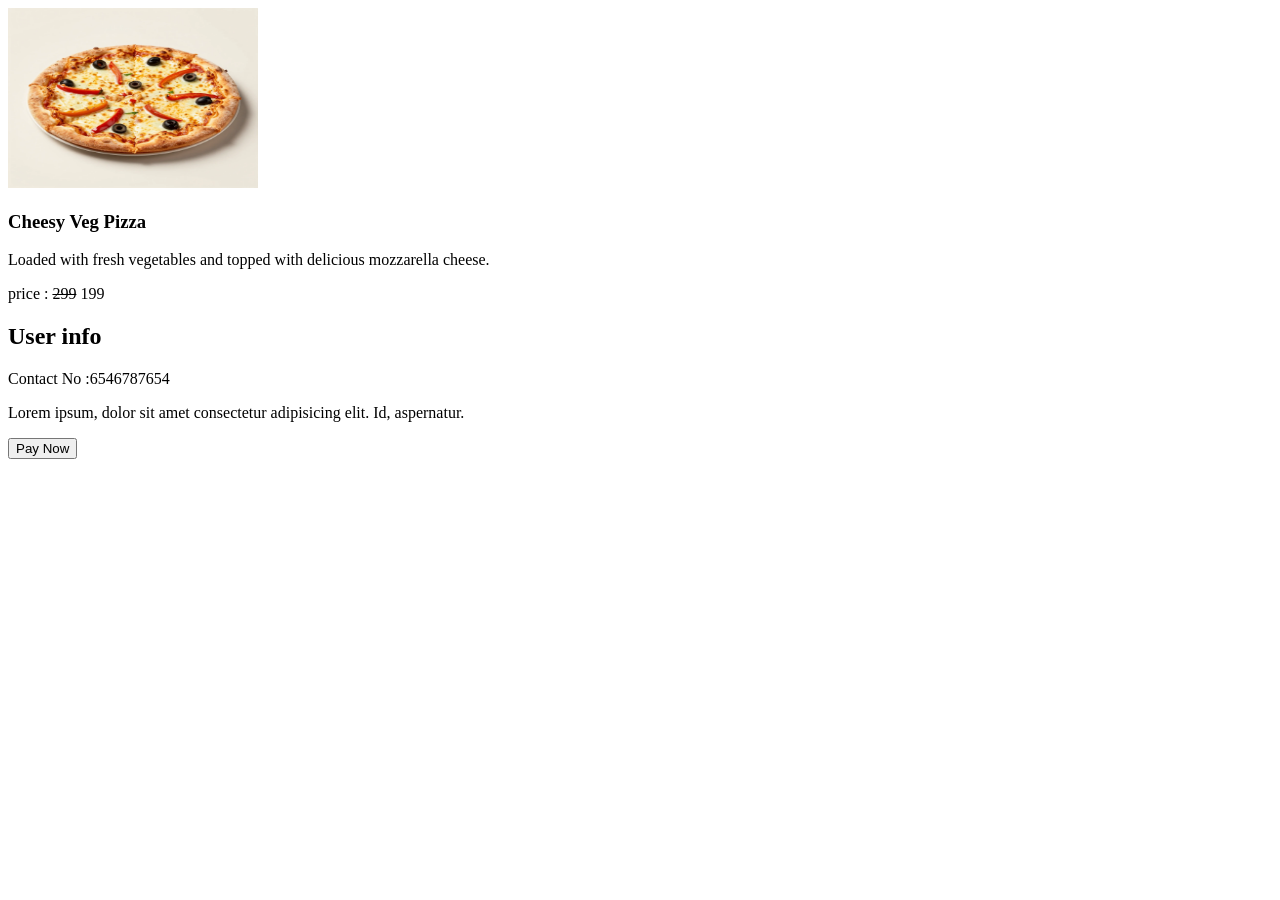
<file: orderprocessing.html>
<!DOCTYPE html>
<html lang="en">
<head>
    <meta charset="UTF-8">
    <meta name="viewport" content="width=device-width, initial-scale=1.0">
    <title>order -BiteBox</title>
</head>
<body>
    <!-- product -->
    <div>
      <div>
        <img src="assets/images/pizza.png" alt="Pizza" width="250" height="180">
        <h3>Cheesy Veg Pizza</h3>
        <p>
          Loaded with fresh vegetables and topped with delicious mozzarella cheese.
        </p>
        <p>price : <del>299</del> 199</p>
        <div>
      
    </div>

    <!-- user info -->
    <div>
        <h2>User info</h2>
        <p>Contact No :6546787654</p>
        <p>Lorem ipsum, dolor sit amet consectetur adipisicing elit. Id, aspernatur.</p>
    </div>

    <!-- Payments  -->
    <div>
        <button>Pay Now</button>
    </div>
</body>
</html>
</file>
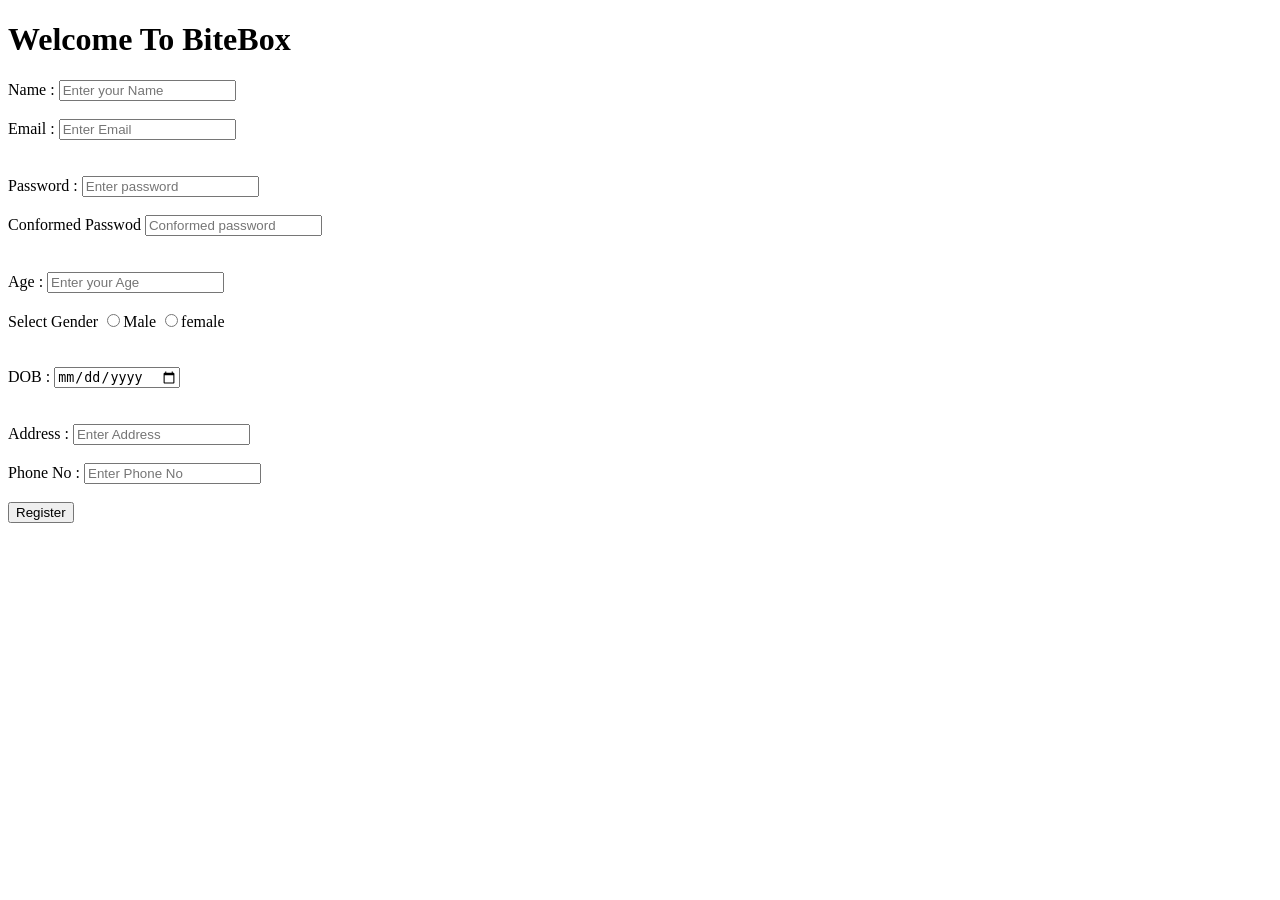
<file: registration.html>
<!DOCTYPE html>
<html lang="en">

<head>
    <meta charset="UTF-8">
    <meta name="viewport" content="width=device-width, initial-scale=1.0">
    <title>BiteBox-Registration</title>
</head>

<body>
    <main>

        <div>
            <div>
                <h1>Welcome To BiteBox</h1>
            </div>
            <form>

                <div>
                    <label>Name : </label>
                    <input type="text" placeholder="Enter your Name" required>
                    <br><br>
                    <label>Email : </label>
                    <input type="email" placeholder="Enter Email" required>

                </div>
                <br><br>
                <div>
                    <label>Password : </label>
                    <input type="password" placeholder="Enter password" required>
                    <br><br>
                    <label>Conformed Passwod </label>
                    <input type="password" placeholder="Conformed password" required>
                </div>
                <br><br>

                <div>
                    <label>Age : </label>
                    <input type="number" placeholder="Enter your Age" required>
                    <br><br>
                    <div>
                    <label>Select Gender </label>
                    <input type="radio" value="male" ><label>Male</label>
                    <input type="radio" value="female" ><label>female</label>
                    </div>
                    <br><br>
                    <div>
                    <label>DOB : </label>
                    <input type="date" placeholder="Enter DOB" required>
                    </div>
                    <br><br>
                    <label>Address : </label>
                    <input type="text" placeholder="Enter Address">
                    <br><br>
                    <label>Phone No : </label>
                    <input type="number" placeholder="Enter Phone No" >
                    <br><br>
                    <a href="./Login.html"><button>Register</button></a>
            </form>
        </div>
    </main>
</body>

</html>
</file>
<file: css/root.css>
/* *{
    padding:0%;
    margin:0%
}


.navbar{
    height: 80px;
    width: 100%;
    display: flex;
    align-items: center;
    justify-content: space-between;
    background-color: #A8C686;
    padding: 0px 8%;
}

.navlink{
    text-decoration:none;
    font-size: 25px;
    color:darkmagenta;
    font-weight: 100;
    word-spacing:
    

}

#button{
    background-color: darkmagenta;
    color: white;
    font-size: 20px;
    align-items: center;
    margin-right: 20px;
    padding: 10px 10px;
    

}
main{
    width: 100%;
    padding: 50px 8%; 
    background-color: beige;
}

main section>h2{
    text-align: center;
    font-size: 32px;
    color: black;
    margin: 30px 0px;
    font-family:Arial, Helvetica, sans-serif ;
}

.card{
    background-color:#A8C686;
    width: 30%;
    border-radius: 10px;
    box-shadow: rgba(0, 0, 0, 0.35) 0px 5px 15px;
}

.img {
    width: 100%;
    height: 220px;
    object-fit: cover;
}

.card > h2{
    font-size: 23px;
    font-family: Arial, Helvetica, sans-serif;
    margin: 18px 20px;
}
.card > .dis{
    font-size: 16px;
    margin: 0px 20px;
    
    text-align:justify;
}
.card >ul{
    margin: 20px 20px;
    font-size: 18px;
}   

.button{
    margin: 20px 20px;
    padding: 10px 20px;
    background-color: darkmagenta;
    color: white;
    border-radius: 10px;
    font-size: 16px;
}
 .price{
    font-size: 20px;
    font-weight: bold;
    text-align: end;
    margin: 0px 20px;
} */





*{
    padding:0;
    margin:0;
    box-sizing: border-box;
}

html{
    scroll-behavior: smooth;
}

body{
    font-family: Arial, Helvetica, sans-serif;
    background-color: beige;
    color: #333;
    line-height: 1.6;
}

button,
input{ 
    font-family: inherit;

}

button{
    cursor: pointer;
}

a{
    text-decoration: none;
}


/* navbar */

.navbar-container {
    background-color: #A8C686;
    padding: 15px 6%;
    box-shadow: rgba(0, 0, 0, 0.35) 0px 5px 15px;
    position: sticky;     
    top: 0;
    z-index: 1000;
}

.navbar{
    max-width: 1400px;
    margin: auto;
    display: flex;
    justify-content: space-between;
    align-items: center;
    gap: 20px;
}

.logo{
    display: flex;
    align-items: center;
    gap: 10px;
    font-size: 25px;
    font-weight: 800;
    color: darkmagenta;
}

.logo img{
    border-radius: 50%;
    object-fit: cover;
}

.navlinks {
    display: flex;
    align-items: center;
    gap: 12px;
    color:darkorchid;
    font-size: 15px;
    font-weight: 600;
    transition: 0.3s ;
}

.navlink:hover{
    text-decoration: underline;
    color: darkmagenta;
}

.login-link{
    margin-left: 20px;
}

.btn{
    background-color: darkmagenta;
    color: white;
    border: none;
    padding:10px 25px;
    border-radius: 25px;
    font-size: 15px;
    font-weight: 600;
    transition: 0.3s;

    
}
.btn:hover{
    background-color: rgb(136, 63, 173);
}

/* welcome section */

.Welcome-Section{
    min-height: 400px;
    /* background-color: #A8C686;
background: linear-gradient(90deg, rgba(142, 42, 155, 1) 0%, rgba(87, 199, 133, 1) 50%, rgba(237, 221, 83, 1) 100%););
 display: flex; */
 background:linear-gradient(90deg, rgb(138, 98, 146) , rgba(87, 199, 133, 0.4) 50%, rgba(192, 183, 110, 0.4) ), url(../assets/images/istockphoto-2170379103-612x612.jpg);
    display: flex;
    justify-content: center;
    align-items: center;
    text-align: center;  
    padding: 50px 20px;
    color: white;
    object-fit: cover;

}

.heading{
    font-size:35px;
    font-weight: 800;
}

.para{
    font-size: 22px;
    color: darkmagenta;
}

.para strong{
    color:blueviolet;
}

/* comman section styling  */

main>hr{
    border: none;
    border-top: 1px solid blueviolet;
}

.section-title{
    text-align: center;
    font-size: 32px;
    color:darkmagenta;
    margin: 35px 0px;
    font-weight: 800;
    position: relative;
}

.section-title::after{
    content: "";
    display: block;
    width: 70px;
    height: 4px;
    background-color: darkmagenta;
    margin: 12px auto 0;
    border-radius: 5px;


}

/* featured dishes */
.featured-section{
    padding: 40px 6%;
    display: grid;
    grid-template-columns: 1fr 1fr  1fr;
    gap: 25px;
    max-width: 1500px;
    margin: auto;


}
.featured-section .section-title {
    grid-column: 1/-1;
}

.card{
    background-color: #A8C686;
    border-radius: 15px;
    overflow: hidden;
    padding-bottom: 20px;
     box-shadow: rgba(0, 0, 0, 0.35) 0px 5px 15px;
    transition: 0.3s;
    border: 1px solid darkmagenta;
}

.card img{
    width: 100%;
    height: 200px;
    object-fit:cover ;
    display: block;
}

.card h2{
    font-size: 22px;
    color: darkmagenta;
    padding: 15px 18px 5px;
}

.card p{
    padding: 5px 18px;
    font-size: 14px;

}

.card p span{
    color: black;

}
.card ul{
    font-size: 14px;
    padding: 5px 18px 5px 38px
}

.card ul li{
    margin-bottom: 5px;
}
.card p del{
    columns: #999;
}

.card p strong {
    color: darkmagenta;
    font-size: 19px;
}

.card .button{
    margin: 10px 18px 0;
    width: 36%;
    background-color:darkmagenta;
    border: none;
    padding: 12px;
    border-radius: 15px;
    font-size: 15px;
    font-weight: 700;
}

.offer-section{
    background:linear-gradient(120deg, darkmagenta);    
    margin: 30px 6%;
    padding: 45px 7%;
    border-radius: 20px;
    display: flex;
    align-items: center;
    justify-content: space-between;
    gap: 30px;
    overflow: hidden;
    color: white;
}

.offer-content{
      flex:1;

}
.offer-content h2{
    font-size: 35px;
    margin-bottom: 15px;

}
.offer-content p{
    font-size: 17px;
    margin-bottom: 10px;
}
.offer-content p strong{
    color:#A8C686;
    font-weight: 800;
}

.offer-content a{
    display: block;
    margin-top: 15px;
    background-color:#A8C686;
    color: white;
    padding: 13px 30px;
    font-weight: 700;
    text-align: center;
    
}
.offer-image{
    width: 100%;
    max-width: 300px;
    height: 250px;
    object-fit: contain;
}

.footer-section{
    background-color: #8eb85e;
    padding: 20px 6%;

    color: darkmagenta;
    font-size: 15px;
    font-weight: 600;
    cursor: pointer;
    
}

.footer-logo{
    display: flex;
    align-items: center;
    gap: 10px;
    font-size: 20px;
    font-weight: 800;
}

.footer-logo img{
    border-radius: 50%;
    object-fit: cover;
  
}

.footer-div{
    display: flex;
    justify-content:center;
    align-items: center;
    margin-top: 20px;
    gap: 30%;
    color: darkmagenta;
    margin-bottom: 15px;
}
 .footer-div a{
    color: darkmagenta;
    font-weight: 600;
    transition: 0.3s;
 }

.footer-last{
    text-align: center;
    margin-top: 10px;
    font-size: 14px;
}
/* customer review */
.review-section{
    padding: 40px 6%;
    display: grid;
    grid-template-columns: 1fr 1fr 1fr;
    gap: 25px;
}

.review-section .section-title{
    grid-column: 1/-1;
}

.review-card{
    background-color: #8eb85e;
    padding: 30px 30px 30px;
    border-radius: 50px;
    text-align: center;
}
 .review-card img{
    width: 75px;
    height: 90px;
    border-radius: 50%;
    object-fit: cover;
    margin-bottom: 12px;
    box-shadow: rgba(0, 0, 0, 0.35) 0px 5px 15px;
    border: 1px solid darkmagenta;
 }

 .review-card h3{
    color: darkmagenta;
    font-size: 20px;
    margin-bottom: 10px;
    text-transform: capitalize;
 }

 .review-card p{
    color:black;
    font-size: 14px;
    margin-bottom: 10px;
 }

 .review-card p:last-child{
    font-size: 18px;
 }

 .newsletter-section{
    background-color: darkmagenta;
    padding: 40px 6%;
    display: flex;
    align-items: center;
    justify-content: space-between;
    gap: 30px;
 }

 .newsletter-content{
    flex: 1;

 }
 .newsletter-content h2{
    color: #8eb85e;
    font-size: 30px;
    margin-bottom: 10px;
    font-weight: 700;
 }
 .newsletter-content p{
    color: #A8C686;
 }

 .newsletter-form {
    flex: 1;
 }
 .newsletter-form form{
     display: flex;
     gap: 10px;
     background-color: white;
     padding: 10px;
     border-radius: 40px;
     box-shadow: rgba(0, 0, 0, 0.35) 0px 5px 15px;
 }

 .newsletter-form input{
    flex: 1;
    border: none;
    outline: none;
    padding: 12px 18px;
    font-size: 14px;
    border-radius: 30px;
 }

 .newsletter-form button{
    border: none;
    background-color:#8eb85e;
    color: darkmagenta;
    padding: 12px 25px;
    border-radius: 30px;
    font-weight: 600;
 }


 /* -----------------------end----------------------------- */

 @media (max-width: 768px){
    .navbar{
        flex-direction: column;
        gap: 15px;

    }

    .navlinks{
        flex-wrap: wrap;
        justify-content: center;
        gap: 8px;
    }

    .Welcome-Section{
        min-height: 300px;
    }
    #heading{
        font-size: 30px;

    }
    .featured-section,
    .review-section{
        grid-template-columns: 1fr 1fr;

    }
    .offer-section{
        flex-direction: column;
        text-align: center;
    }
    .offer-content h2{
        font-size: 27px;
    }

    .newsletter-section{
        flex-direction: column;
    }
     .section-title{
        font-size: 27px;
     }

 }

 
 @media (max-width: 430px){
    .navbar{
        flex-direction: column;
        gap: 15px;

    }

    .navlinks{
        flex-wrap: wrap;
        justify-content: center;
        gap: 8px;
    }

    .Welcome-Section{
        min-height: 300px;
    }
    #heading{
        font-size: 30px;

    }
    .featured-section,
    .review-section{
        grid-template-columns: 1fr;

    }
    .offer-section{
        flex-direction: column;
        text-align: center;
    }
    .offer-content h2{
        font-size: 27px;
    }

    .newsletter-section{
        flex-direction: column;
    }
     .section-title{
        font-size: 27px;
     }

 }
</file>
